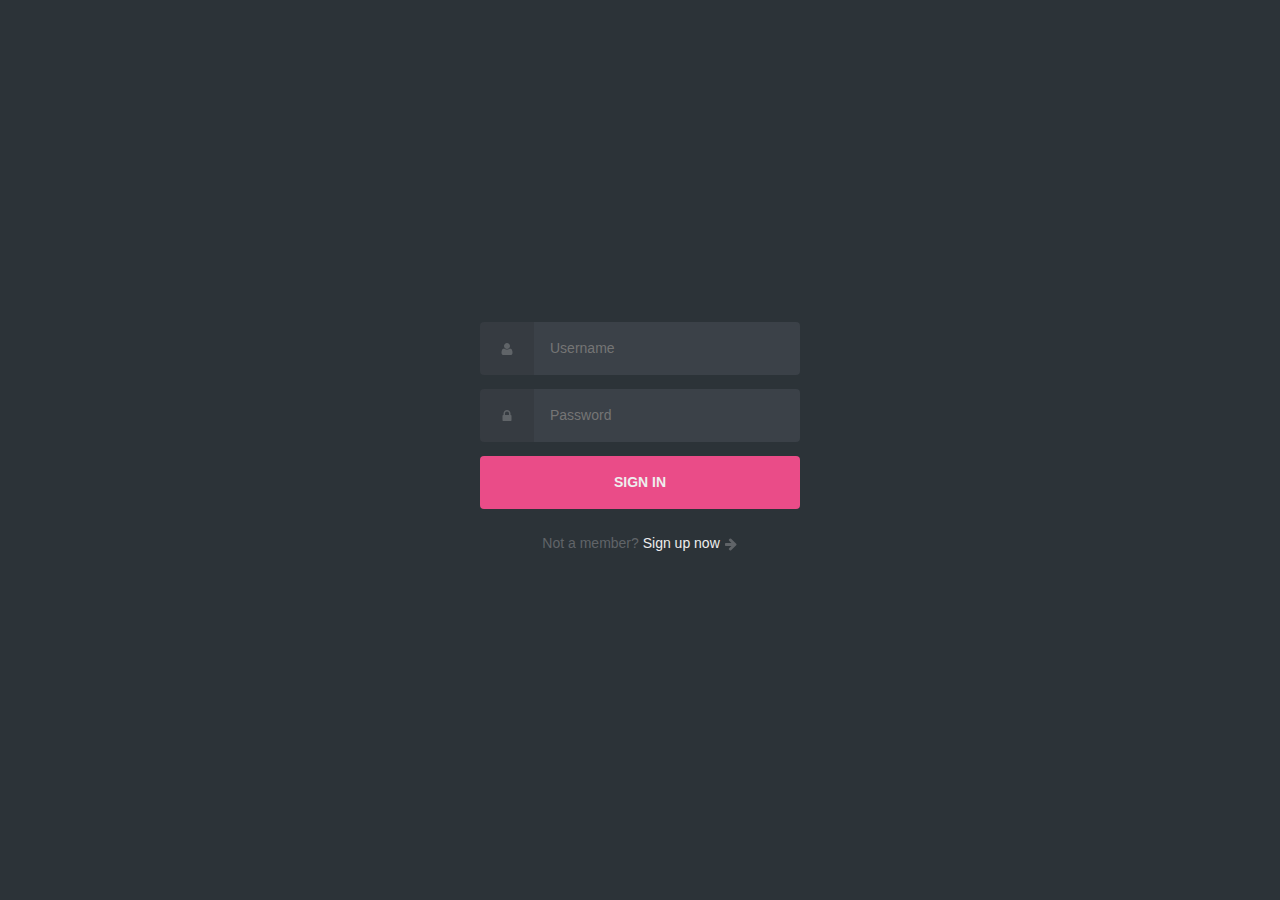
<file: index.html>
<!DOCTYPE html>
<html lang="es">
<head>
    <meta charset="UTF-8">
    <meta name="viewport" content="width=device-width, initial-scale=1.0">
    <title>LOGIN</title>
    <link rel="stylesheet" href="style-login.css">
</head>

<body class="align">

    <div class="grid">

        <form action="formulario.html" method="GET" class="form login">


        <div class="form__field">
            <label for="login__username"><svg class="icon">
                <use xlink:href="#icon-user"></use>
            </svg><span class="hidden">Username</span></label>
            <input autocomplete="username" id="login__username" type="text" name="username" class="form__input" placeholder="Username" required>
        </div>

        <div class="form__field">
            <label for="login__password"><svg class="icon">
                <use xlink:href="#icon-lock"></use>
            </svg><span class="hidden">Password</span></label>
            <input id="login__password" type="password" name="password" class="form__input" placeholder="Password" required>
        </div>

        <div class="form__field">
            <input type="submit" value="Sign In">
        </div>

        </form>

        <p class="text--center">Not a member? <a href="#">Sign up now</a> <svg class="icon">
            <use xlink:href="#icon-arrow-right"></use>
        </svg></p>

    </div>

    <svg xmlns="http://www.w3.org/2000/svg" class="icons">
        <symbol id="icon-arrow-right" viewBox="0 0 1792 1792">
        <path d="M1600 960q0 54-37 91l-651 651q-39 37-91 37-51 0-90-37l-75-75q-38-38-38-91t38-91l293-293H245q-52 0-84.5-37.5T128 1024V896q0-53 32.5-90.5T245 768h704L656 474q-38-36-38-90t38-90l75-75q38-38 90-38 53 0 91 38l651 651q37 35 37 90z" />
        </symbol>
        <symbol id="icon-lock" viewBox="0 0 1792 1792">
        <path d="M640 768h512V576q0-106-75-181t-181-75-181 75-75 181v192zm832 96v576q0 40-28 68t-68 28H416q-40 0-68-28t-28-68V864q0-40 28-68t68-28h32V576q0-184 132-316t316-132 316 132 132 316v192h32q40 0 68 28t28 68z" />
        </symbol>
        <symbol id="icon-user" viewBox="0 0 1792 1792">
        <path d="M1600 1405q0 120-73 189.5t-194 69.5H459q-121 0-194-69.5T192 1405q0-53 3.5-103.5t14-109T236 1084t43-97.5 62-81 85.5-53.5T538 832q9 0 42 21.5t74.5 48 108 48T896 971t133.5-21.5 108-48 74.5-48 42-21.5q61 0 111.5 20t85.5 53.5 62 81 43 97.5 26.5 108.5 14 109 3.5 103.5zm-320-893q0 159-112.5 271.5T896 896 624.5 783.5 512 512t112.5-271.5T896 128t271.5 112.5T1280 512z" />
        </symbol>
    </svg>


</body>
</html>
</file>
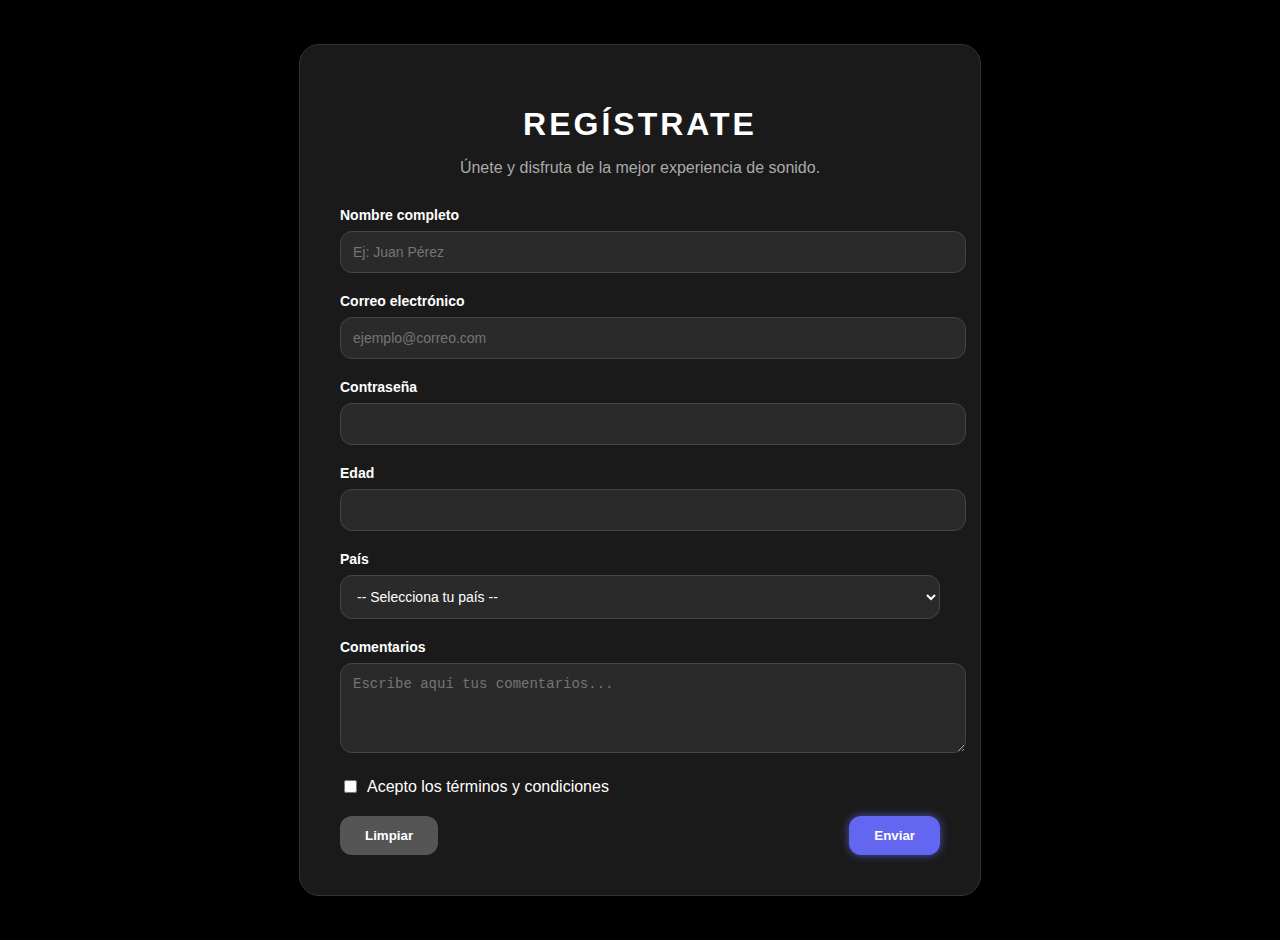
<file: formulario.html>
<!DOCTYPE html>
<html lang="es">
<head>
    <meta charset="UTF-8">
    <meta name="viewport" content="width=device-width, initial-scale=1.0">
    <title>Formulario Estilo Premium</title>
    <link rel="stylesheet" href="style-formulario.css">
</head>
<body>
    
    <div class="container">
        <div class="form-box">
        
        <h1 class="title">REGÍSTRATE</h1>
        <p class="subtitle">Únete y disfruta de la mejor experiencia de sonido.</p>
        
        <form class="form" method="GET" action="grilla.html">
            
            <!-- Nombre -->
            <div class="input-group">
                <label for="nombre">Nombre completo</label>
                <input type="text" id="nombre" name="nombre" placeholder="Ej: Juan Pérez">
            </div>
            
            <!-- Email -->
            <div class="input-group">
                <label for="email">Correo electrónico</label>
                <input type="email" id="email" name="email" placeholder="ejemplo@correo.com">
            </div>
            
            <!-- Contraseña -->
            <div class="input-group">
                <label for="password">Contraseña</label>
                <input type="password" id="password" name="password">
            </div>
            
            <!-- Edad -->
            <div class="input-group">
                <label for="edad">Edad</label>
                <input type="number" id="edad" name="edad">
            </div>
            
            <!-- País -->
            <div class="input-group">
                <label for="pais">País</label>
                <select id="pais" name="pais">
                    <option value="">-- Selecciona tu país --</option>
                    <option value="colombia">Colombia</option>
                    <option value="mexico">México</option>
                    <option value="argentina">Argentina</option>
                    <option value="espana">España</option>
                </select>
            </div>
            
            <!-- Comentarios -->
            <div class="input-group">
                <label for="comentarios">Comentarios</label>
                <textarea id="comentarios" name="comentarios" rows="4" placeholder="Escribe aquí tus comentarios..."></textarea>
            </div>
            
            <!-- Términos -->
            <div class="checkbox-group">
                <input type="checkbox" id="terminos" name="terminos">
                <label for="terminos">Acepto los términos y condiciones</label>
            </div>
            
            <!-- Botones -->
            <div class="buttons">
                <button type="reset" class="btn-reset">Limpiar</button>
                <button type="submit" class="btn-submit">Enviar</button>
            </div>
            
        </form>
        </div>
    </div>
    
</body>
</html>
</file>
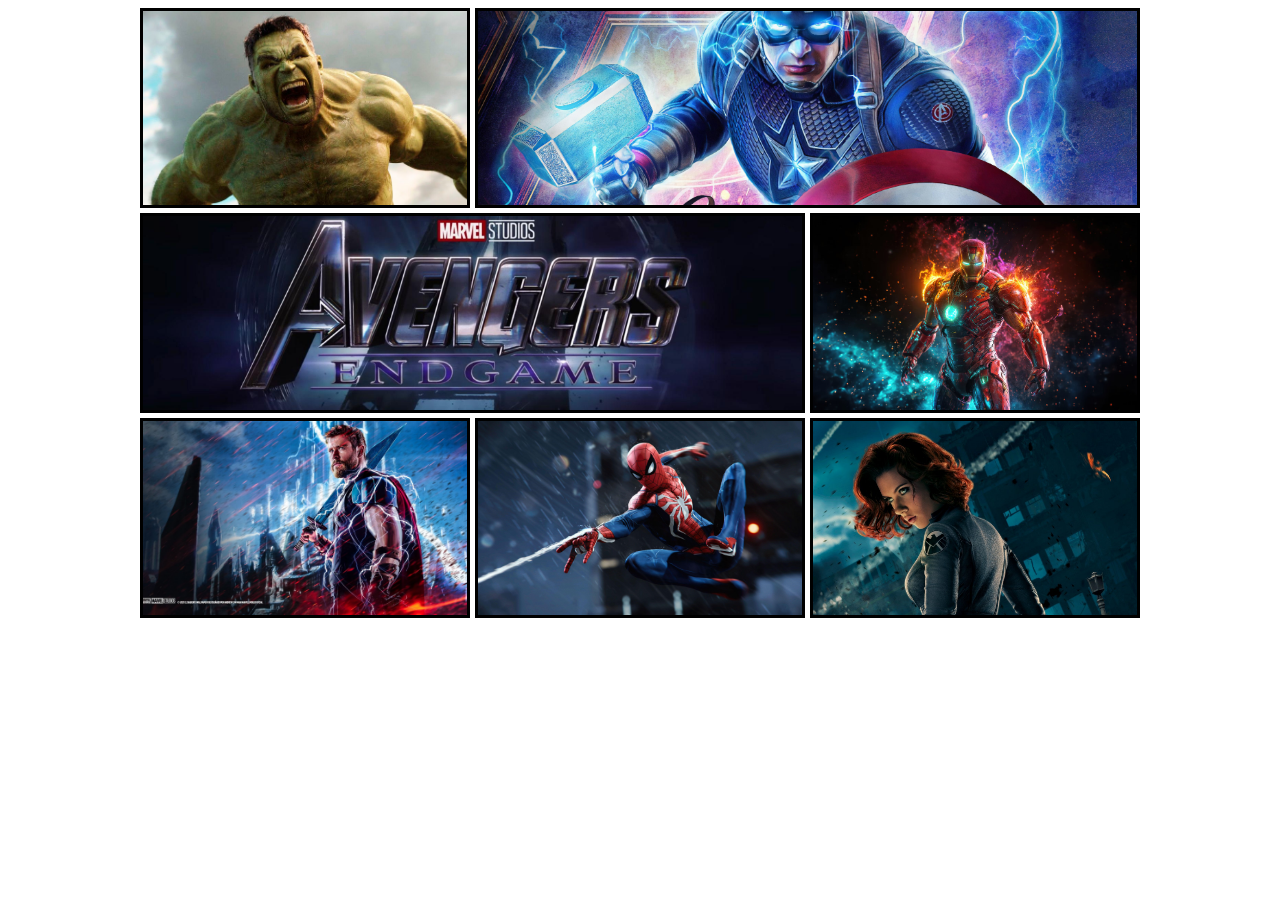
<file: grilla.html>
<!DOCTYPE html>
<html lang="es">
<head>
    <meta charset="UTF-8">
    <meta name="viewport" content="width=device-width, initial-scale=1.0">
    <title>Avengers Grid</title>
    <link rel="stylesheet" href="style-grilla.css">
</head>
<body>
    <div class="container">
        <div class="item item-1"><img src="assets/img/hulk.jpg" alt="Hulk"></div>
        <div class="item item-2"><img src="assets/img/capitan america.jpg" alt="Capitán América"></div>
        <div class="item item-3"><img src="assets/img/iron man.jpeg" alt="Iron Man"></div>
        <div class="item item-4"><img src="assets/img/thor.jpg" alt="Thor"></div>
        <div class="item item-5"><img src="assets/img/avengers.jpg" alt="Avengers Logo"></div>
        <div class="item item-6"><img src="assets/img/spiderman.jpg" alt="spider man"></div>
        <div class="item item-7"><img src="assets/img/black widow.jpg" alt="Black Widow"></div>
    </div>
</body>
</html>
</file>
<file: style-formulario.css>
/* Estilo base */
body {
    background-color: #000;
    color: #fff;
    font-family: sans-serif;
    margin: 0;
    padding: 0;
}

/* Contenedor principal */
.container {
    min-height: 100vh;
    display: flex;
    align-items: center;
    justify-content: center;
    padding: 20px;
}

/* Caja del formulario */
.form-box {
    width: 100%;
    max-width: 600px;
    background-color: #1a1a1a;
    padding: 40px;
    border-radius: 20px;
    border: 1px solid #333;
    box-shadow: 0 0 20px rgba(0,0,0,0.8);
}

/* Título y subtítulo */
.title {
    font-size: 32px;
    font-weight: bold;
    text-align: center;
    margin-bottom: 15px;
    letter-spacing: 3px;
}

.subtitle {
    text-align: center;
    color: #aaa;
    margin-bottom: 30px;
}

/* Inputs y labels */
.input-group {
    margin-bottom: 20px;
}

.input-group label {
    display: block;
    font-size: 14px;
    font-weight: 600;
    margin-bottom: 8px;
}

.input-group input,
.input-group select,
.input-group textarea {
    width: 100%;
    padding: 12px;
    background-color: #2a2a2a;
    border: 1px solid #444;
    border-radius: 12px;
    color: #fff;
    font-size: 14px;
    outline: none;
    transition: 0.3s;
}

.input-group input:focus,
.input-group select:focus,
.input-group textarea:focus {
    border-color: #6366f1;
    box-shadow: 0 0 5px #6366f1;
}

/* Checkbox */
.checkbox-group {
    display: flex;
    align-items: center;
    margin-bottom: 20px;
}

.checkbox-group input {
    margin-right: 10px;
}

/* Botones */
.buttons {
    display: flex;
    justify-content: space-between;
    margin-top: 20px;
}

button {
    padding: 12px 25px;
    font-weight: bold;
    border-radius: 12px;
    border: none;
    cursor: pointer;
    transition: 0.3s;
}

.btn-reset {
    background-color: #555;
    color: #fff;
}

.btn-reset:hover {
    background-color: #777;
}

.btn-submit {
    background-color: #6366f1;
    color: #fff;
    box-shadow: 0 0 10px rgba(99,102,241,0.7);
}

.btn-submit:hover {
    background-color: #4f46e5;
    transform: scale(1.05);
}
</file>
<file: style-grilla.css>
.container {
    display: grid;
    grid-template-columns: 1fr 1fr 1fr;
    grid-template-rows: 200px 200px 200px;
    gap: 5px;
    width: 90%;
    max-width: 1000px;
    margin: auto;
    grid-template-areas: 
        "hulk cap cap"
        "logo logo ironman"
        "thor spide widow";
}

.item {
    border: 3px solid black;
}

.item img {
    width: 100%;
    height: 100%;
    object-fit: cover;
}

.item-1 { grid-area: hulk; }
.item-2 { grid-area: cap; }
.item-3 { grid-area: ironman; }
.item-4 { grid-area: thor; }
.item-5 { grid-area: logo; }
.item-6 { grid-area: spide; }
.item-7 { grid-area: widow; }
</file>
<file: style-login.css>
@use postcss-preset-env {
    stage: 0;
}

/* config.css */

:root {
    --baseColor: #606468;
}

/* helpers/align.css */

.align {
    display: grid;
    place-items: center;
}

.grid {
    inline-size: 90%;
    margin-inline: auto;
    max-inline-size: 20rem;
}

/* helpers/hidden.css */

.hidden {
    border: 0;
    clip: rect(0 0 0 0);
    height: 1px;
    margin: -1px;
    overflow: hidden;
    padding: 0;
    position: absolute;
    width: 1px;
}

/* helpers/icon.css */

:root {
    --iconFill: var(--baseColor);
}

.icons {
    display: none;
}

.icon {
    block-size: 1em;
    display: inline-block;
    fill: var(--iconFill);
    inline-size: 1em;
    vertical-align: middle;
}

/* layout/base.css */

:root {
    --htmlFontSize: 100%;

    --bodyBackgroundColor: #2c3338;
    --bodyColor: var(--baseColor);
    --bodyFontFamily: "Open Sans";
    --bodyFontFamilyFallback: sans-serif;
    --bodyFontSize: 0.875rem;
    --bodyFontWeight: 400;
    --bodyLineHeight: 1.5;
}

* {
    box-sizing: inherit;
}

html {
    box-sizing: border-box;
    font-size: var(--htmlFontSize);
}

body {
    background-color: var(--bodyBackgroundColor);
    color: var(--bodyColor);
    font-family: var(--bodyFontFamily), var(--bodyFontFamilyFallback);
    font-size: var(--bodyFontSize);
    font-weight: var(--bodyFontWeight);
    line-height: var(--bodyLineHeight);
    margin: 0;
    min-block-size: 100vh;
}

/* modules/anchor.css */

:root {
    --anchorColor: #eee;
}

a {
    color: var(--anchorColor);
    outline: 0;
    text-decoration: none;
}

a:focus,
a:hover {
    text-decoration: underline;
}

/* modules/form.css */

:root {
    --formGap: 0.875rem;
}

input {
    background-image: none;
    border: 0;
    color: inherit;
    font: inherit;
    margin: 0;
    outline: 0;
    padding: 0;
    transition: background-color 0.3s;
}

input[type="submit"] {
    cursor: pointer;
}

.form {
    display: grid;
    gap: var(--formGap);
}

.form input[type="password"],
.form input[type="text"],
.form input[type="submit"] {
    inline-size: 100%;
}

.form__field {
    display: flex;
}

.form__input {
    flex: 1;
}

/* modules/login.css */

:root {
    --loginBorderRadus: 0.25rem;
    --loginColor: #eee;

    --loginInputBackgroundColor: #3b4148;
    --loginInputHoverBackgroundColor: #434a52;

    --loginLabelBackgroundColor: #363b41;

    --loginSubmitBackgroundColor: #ea4c88;
    --loginSubmitColor: #eee;
    --loginSubmitHoverBackgroundColor: #d44179;
}

.login {
    color: var(--loginColor);
}

.login label,
.login input[type="text"],
.login input[type="password"],
.login input[type="submit"] {
    border-radius: var(--loginBorderRadus);
    padding: 1rem;
}

.login label {
    background-color: var(--loginLabelBackgroundColor);
    border-bottom-right-radius: 0;
    border-top-right-radius: 0;
    padding-inline: 1.25rem;
}

.login input[type="password"],
.login input[type="text"] {
    background-color: var(--loginInputBackgroundColor);
    border-bottom-left-radius: 0;
    border-top-left-radius: 0;
}

.login input[type="password"]:focus,
.login input[type="password"]:hover,
.login input[type="text"]:focus,
.login input[type="text"]:hover {
    background-color: var(--loginInputHoverBackgroundColor);
}

.login input[type="submit"] {
    background-color: var(--loginSubmitBackgroundColor);
    color: var(--loginSubmitColor);
    font-weight: 700;
    text-transform: uppercase;
}

.login input[type="submit"]:focus,
.login input[type="submit"]:hover {
    background-color: var(--loginSubmitHoverBackgroundColor);
}

/* modules/text.css */

p {
    margin-block: 1.5rem;
}

.text--center {
    text-align: center;
}
</file>
